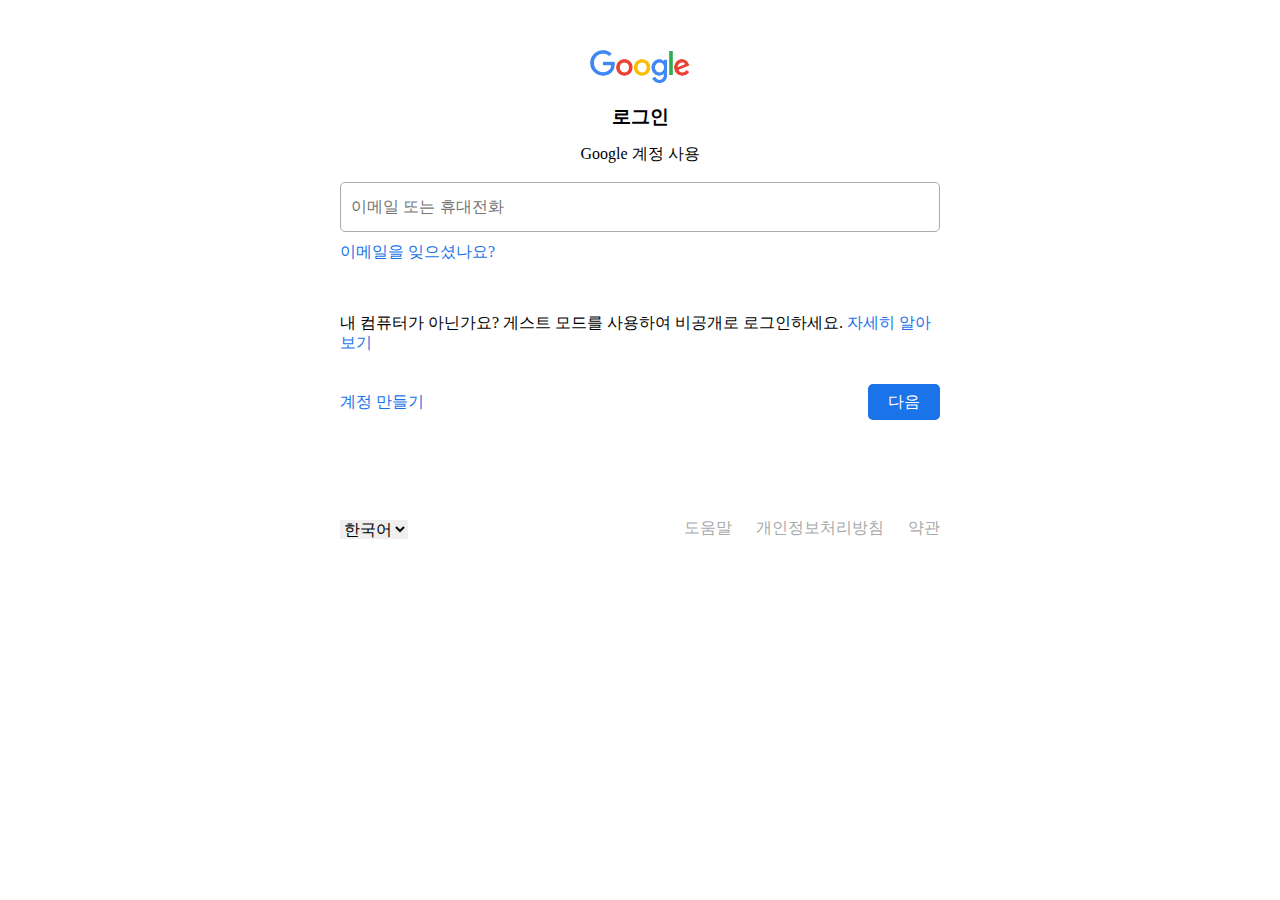
<file: 코딩앵무 인강/GOOGLE_LOGIN/index.html>
<!-- google login -->
<!DOCTYPE html>
<html lang="ko">

<head>
    <meta charset="UTF-8">
    <meta name="viewport" content="width=device-width, initial-scale=1.0">
    <title>로그인 | 구글</title>
    <link rel="stylesheet" href="styles/reset.css">
    <link rel="stylesheet" href="styles/design.css">
</head>

<body>
    <div id="login">
        <h1><img src="images/logo.png" alt="구글"></h1>
        <h1>로그인</h1>
        <h2>Google 계정 사용</h2>
        <form action="#" method="post" id="login_form">
            <fieldset>
                <legend>로그인양식</legend>
                <ul>
                    <li><input type="text" name="user_id" placeholder="이메일 또는 휴대전화"></li>
                    <li><a href="#"> 이메일을 잊으셨나요? </a></li>
                    <li>
                        내 컴퓨터가 아닌가요? 게스트 모드를 사용하여 비공개로 로그인하세요.
                        <a href="#">자세히 알아보기</a>
                    </li>
                </ul>
                <div class="bottom">
                    <a href="#" class="join">계정 만들기</a>
                    <button type="button" id="next_btn">다음</button>
                </div>
            </fieldset>
        </form>
        <footer>
            <select name="lang_select" id="lang_select">
                <option value="korean">한국어</option>
            </select>
            <div class="right">
                <a href="#">도움말</a>
                <a href="#">개인정보처리방침</a>
                <a href="#">약관</a>
            </div>
        </footer>
    </div>
</body>

</html>
</file>
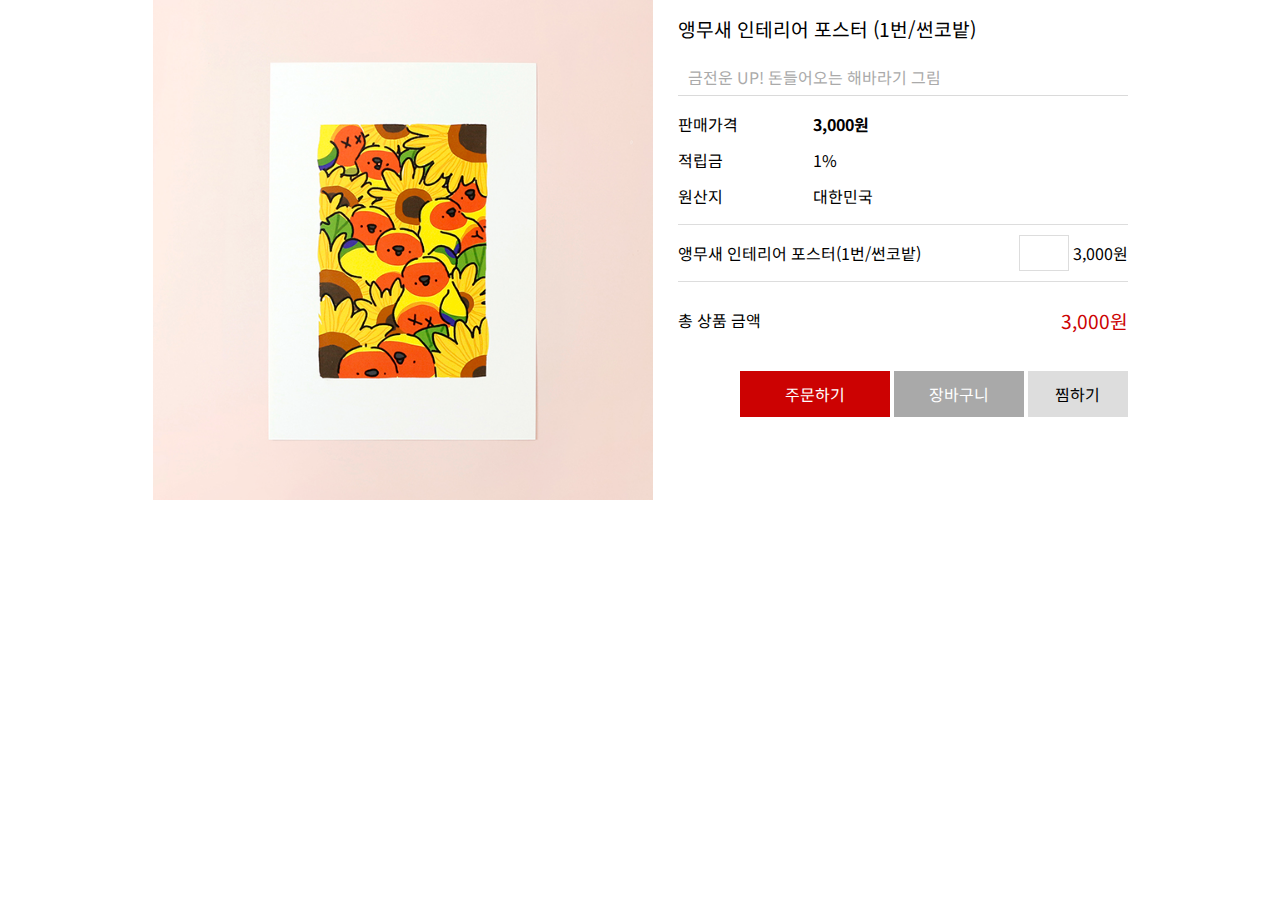
<file: 코딩앵무 인강/NAVER_SHOPPING/index.html>
<!DOCTYPE html>
<html lang="ko">

<head>
    <meta charset="UTF-8">
    <meta name="viewport" content="width=device-width, initial-scale=1.0">
    <title>앵무새 인테리어 포스터 | 아가새농장</title>
    <link rel="stylesheet" href="styles/reset.css">
    <link rel="stylesheet" href="styles/design.css">
</head>

<body>
    <main id="order_wrap">
        <div class="left">
            <img src="images/015000000070.jpg" alt="">
        </div>
        <div class="right">
            <div class="top">
                <h1>앵무새 인테리어 포스터 (1번/썬코밭)</h1>
                <p>금전운 UP! 돈들어오는 해바라기 그림</p>
                <dl>
                    <dt>판매가격</dt>
                    <dd class="price">3,000원</dd>
                    <dt>적립금</dt>
                    <dd>1%</dd>
                    <dt>원산지</dt>
                    <dd>대한민국</dd>
                </dl>
                <div class="number">
                    <p class="order_name">앵무새 인테리어 포스터(1번/썬코밭)</p>
                    <div class="order_number">
                        <input type="number" name="num" id="num">
                        <span class="number_price">3,000원</span>
                    </div>
                </div>
                <div class="total_price">
                    <p>총 상품 금액</p>
                    <p class="result_price">3,000원</p>
                </div>
            </div>
            <div class="bottom">
                <button type="button" id="order_btn">주문하기</button>
                <button type="button" id="cart_btn">장바구니</button>
                <button type="button" id="like_btn">찜하기</button>
            </div>
        </div>
    </main>
</body>

</html>
</file>
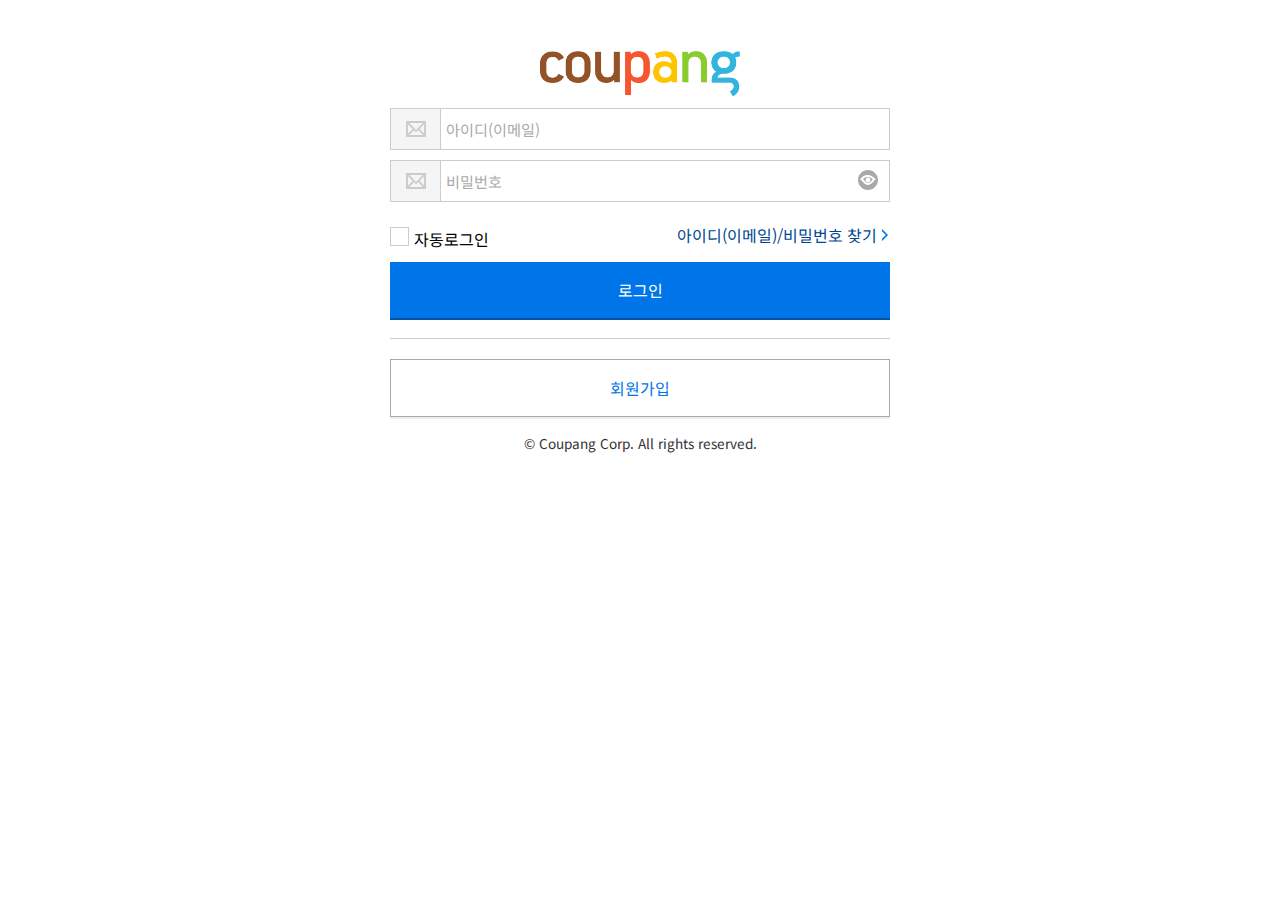
<file: 코딩앵무 쿠팡로그인/login.html>
<!DOCTYPE html>
<html lang="ko">

<head>
    <meta charset="UTF-8">
    <meta name="viewport" content="width=device-width, initial-scale=1.0">
    <title>쿠팡 로그인</title>
    <link rel="stylesheet" href="styles/reset.css">
    <link rel="stylesheet" href="styles/style.css">
    <script src="script/script.js"></script>
</head>

<body>
    <h1><a href="#"><img src="images/logo.png" alt="쿠팡"></a></h1>
    <main>
        <form action="#" method="post" id="loginFrm">
            <fieldset>
                <legend class="skip">로그인양식</legend>
                <ul>
                    <li>
                        <span class="id_bg"><!--배경이미지(메일아이디)--></span>
                        <span><input type="text" name="user_id" placeholder="아이디(이메일)"></span>
                    </li>
                    <li class="error id_error">아이디(이메일)을 입력해주세요</li>
                    <li>
                        <span class="pw_bg"><!--배경이미지(비밀번호)--></span>
                        <span><input type="password" name="user_pw" placeholder="비밀번호"></span>
                        <span class="pw_show_hide" title="문자보이기"></span>
                    </li>
                    <li class="error pw_error">비밀번호를 입력해주세요</li>
                </ul>
                <div class="btm">
                    <p>
                        <label>
                            <input type="checkbox" name="login_y" id="login_y">
                            <span>자동로그인</span>
                        </label>
                    </p>
                    <a href="#" class="idpw_search">아이디(이메일)/비밀번호 찾기</a>
                </div>
                <button type="submit" id="login_btn">로그인</button>
            </fieldset>
        </form>
        <a href="#" class="join_link">회원가입</a>
    </main>
    <footer>
        &copy; Coupang Corp. All rights reserved.
    </footer>
</body>

</html>
</file>
<file: 코딩앵무 인강/GOOGLE_LOGIN/styles/design.css>
#login {
    width: 600px;
    margin: 0 auto;
}

#login h1,
#login h2 {
    text-align: center;
}

#login h1 {
    margin-top: 50px;
}

#login h1:nth-child(2) {
    margin-top: 20px;
    font-size: 1.2rem;
    font-weight: 700;
}

#login h1 img {
    width: 100px;
}

#login h2 {
    margin: 20px 0;
}

#login #login_form {}

#login #login_form fieldset ul {
    margin-bottom: 30px;
}

#login #login_form fieldset ul li {}

#login #login_form fieldset ul li input[name=user_id] {
    border: 1px solid #aaa;
    width: 100%;
    padding: 15px 10px;
    border-radius: 5px;
    margin-bottom: 10px;
}

#login #login_form fieldset ul li:nth-child(2) {
    margin-bottom: 50px;
}

#login #login_form fieldset ul li {
    line-height: 1.3;
}

#login #login_form fieldset ul li a {
    color: #1a73e8;
}

#login #login_form fieldset .bottom {
    display: flex;
    flex-flow: row nowrap;
    justify-content: space-between;
    align-items: center;
}

#login #login_form fieldset .bottom .join {
    color: #1a73e8;
}

#login #login_form fieldset .bottom #next_btn {
    background: #1a73e8;
    color: #fff;
    padding: 10px 20px;
    border-radius: 5px;
}

#login footer {
    margin-top: 100px;
    display: flex;
    flex-flow: row nowrap;
    justify-content: space-between;
}

#login footer #lang_select {}

#login footer #lang_select option {}

#login footer .right {}

#login footer .right a {
    color: #aaa;
    margin-left: 20px;
}

#login footer .right a:firs-child {
    margin: 0;
}
</file>
<file: 코딩앵무 인강/NAVER_SHOPPING/styles/design.css>
#order_wrap {
    width: 1000px;
    margin: 0 auto;
    display: flex;
    flex-flow: row nowrap;
    justify-content: space-around;
}

#order_wrap .left {
    width: 500px;
}

#order_wrap .left img {
    width: 100%;

}

#order_wrap .right {
    width: calc(100% - 550px);
}

#order_wrap .right .top {}

#order_wrap .right .top h1 {
    font-size: 1.2rem;
    padding: 20px 0;
}

#order_wrap .right .top>p:nth-child(2) {
    color: #aaa;
    margin-bottom: 10px;
    padding: 10px;
    border-bottom: 1px solid #dadada;
}

#order_wrap .right .top dl {
    display: flex;
    flex-flow: row wrap;

}

#order_wrap .right .top dl dt {
    width: 30%;
}

#order_wrap .right .top dl dd {
    width: 70%;
}

#order_wrap .right .top dl dd,
#order_wrap .right .top dl dt {
    padding: 10px 0;
}

#order_wrap .right .top dl dd.price {
    font-weight: 700;
}

#order_wrap .right .top .number {
    display: flex;
    flex-flow: row nowrap;
    justify-content: space-between;
    align-items: center;
    padding: 10px 0;
    margin: 10px 0;
    border-bottom: 1px solid #ddd;
    border-top: 1px solid #ddd;
}

#order_wrap .right .top .number .order_name {}

#order_wrap .right .top .number .order_number {}

#order_wrap .right .top .number .order_number input[name=num] {
    background: #fff;
    width: 50px;
    padding: 5px;
    border: 1px solid #ddd;
}

#order_wrap .right .top .number .order_number .number_price {}

#order_wrap .right .top .total_price {
    display: flex;
    flex-flow: row nowrap;
    justify-content: space-between;
    padding: 20px 0;
}

#order_wrap .right .top .total_price p {}

#order_wrap .right .top .total_price p:nth-child(1) {}

#order_wrap .right .top .total_price .result_price {
    color: #cc0202;
    font-size: 1.2rem;
}

#order_wrap .right .bottom {
    text-align: right;
    padding: 20px 0;
}

#order_wrap .right .bottom button {
    padding: 15px 0;
}

#order_wrap .right .bottom #order_btn {
    background: #cc0202;
    color: #fff;
    width: 150px;
}

#order_wrap .right .bottom #cart_btn {
    background: #a9a9a9;
    width: 130px;
    color: #fff;
}

#order_wrap .right .bottom #like_btn {
    background: #ddd;
    width: 100px;
}
</file>
<file: 코딩앵무 쿠팡로그인/styles/style.css>
/*#0074e9 #e7223d*/

h1 {
    text-align: center;
    margin: 50px auto 10px;
}

h1 a {}

h1 a img {
    width: 200px;
}

main {
    width: 500px;
    margin: 0 auto;
}

main #loginFrm {
    border-bottom: 1px solid #ccc;
    margin-bottom: 20px;
    padding-bottom: 20px;
}

main #loginFrm fieldset {}

main #loginFrm fieldset ul {}

main #loginFrm fieldset ul li {
    border: 1px solid #ccc;
    background: #fff;
    display: flex;
    flex-flow: row nowrap;
    margin-bottom: 10px;
    position: relative;
}

main #loginFrm fieldset ul .error {
    color: #e7223d;
    padding: 10px;
    display: none;
}

main #loginFrm fieldset ul .id_error {
    border: 0;
}

main #loginFrm fieldset ul .pw_error {
    border: 0;
}

main #loginFrm fieldset ul li span {}

main #loginFrm fieldset ul li .id_bg {
    border-right: 1px solid #ccc;
    padding: 20px;
    width: 50px;
    background-color: #f5f5f5;
    position: relative;
}

main #loginFrm fieldset ul li .id_bg::after {
    content: "";
    display: block;
    background-image: url(../images/icon.svg);
    background-position: 0 0;
    width: 21px;
    height: 21px;
    position: absolute;
    left: 14px;
    top: 11px;
}

main #loginFrm fieldset ul li .pw_bg {
    border-right: 1px solid #ccc;
    padding: 20px;
    width: 50px;
    background-color: #f5f5f5;
    position: relative;
}

main #loginFrm fieldset ul li .pw_bg::after {
    content: "";
    display: block;
    background-image: url(../images/icon.svg);
    background-position: 0 0;
    width: 21px;
    height: 21px;
    position: absolute;
    left: 14px;
    top: 11px;
}

main #loginFrm fieldset ul li span input {
    width: 400px;
    height: 40px;
    border: 0;
    padding-left: 5px;
}

main #loginFrm fieldset ul li span input::placeholder {
    font-size: 0.95rem;
    color: #aaa;
}

main #loginFrm fieldset ul li span input[type=text] {}

main #loginFrm fieldset ul li span input[type=password] {}

main #loginFrm fieldset ul li .pw_show_hide {
    background-image: url(../images/icon.svg);
    background-position: -105px 0;
    width: 21px;
    height: 21px;
    position: absolute;
    right: 11px;
    top: 8px;
}

main #loginFrm fieldset .btm {
    display: flex;
    flex-flow: row nowrap;
    padding: 15px 0;
    justify-content: space-between;
}

main #loginFrm fieldset .btm p {}

main #loginFrm fieldset .btm p label {
    display: flex;
    align-items: center;
}

main #loginFrm fieldset .btm p label input[name=login_y] {
    appearance: none;
}

main #loginFrm fieldset .btm p label input[name=login_y]+span::before {
    background-color: #fff;
    border: 1px solid #ccc;
    content: "";
    display: inline-block;
    width: 17px;
    height: 17px;
    background-image: url(../images/icon.svg);
    background-position: -65px -22px;
    margin-right: 5px;
}

main #loginFrm fieldset .btm p label input[name=login_y]:checked+span::before {
    background-position: -84px -21px;
}

main #loginFrm fieldset .btm p label span {}

main #loginFrm fieldset .btm .idpw_search {
    color: #00478f;
}

main #loginFrm fieldset .btm .idpw_search::after {
    content: '';
    display: inline-block;
    width: 8px;
    height: 15px;
    background-image: url(../images/icon.svg);
    background-position: -104px -21px;
    margin-left: 5px;
}

main #loginFrm fieldset #login_btn {
    background: #0074e9;
    width: 100%;
    color: #fff;
    padding: 20px 0;
    box-shadow: 0 2px 0 #0053a5;
}

main .join_link {
    border: 1px solid #aaa;
    color: #0074e9;
    display: block;
    text-align: center;
    background: white;
    padding: 20px 0;
    width: 100%;
    box-shadow: 0 2px 0 #eee;
}

footer {
    text-align: center;
    font-size: 0.85rem;
    margin-top: 20px;
    color: #333;
}
</file>
